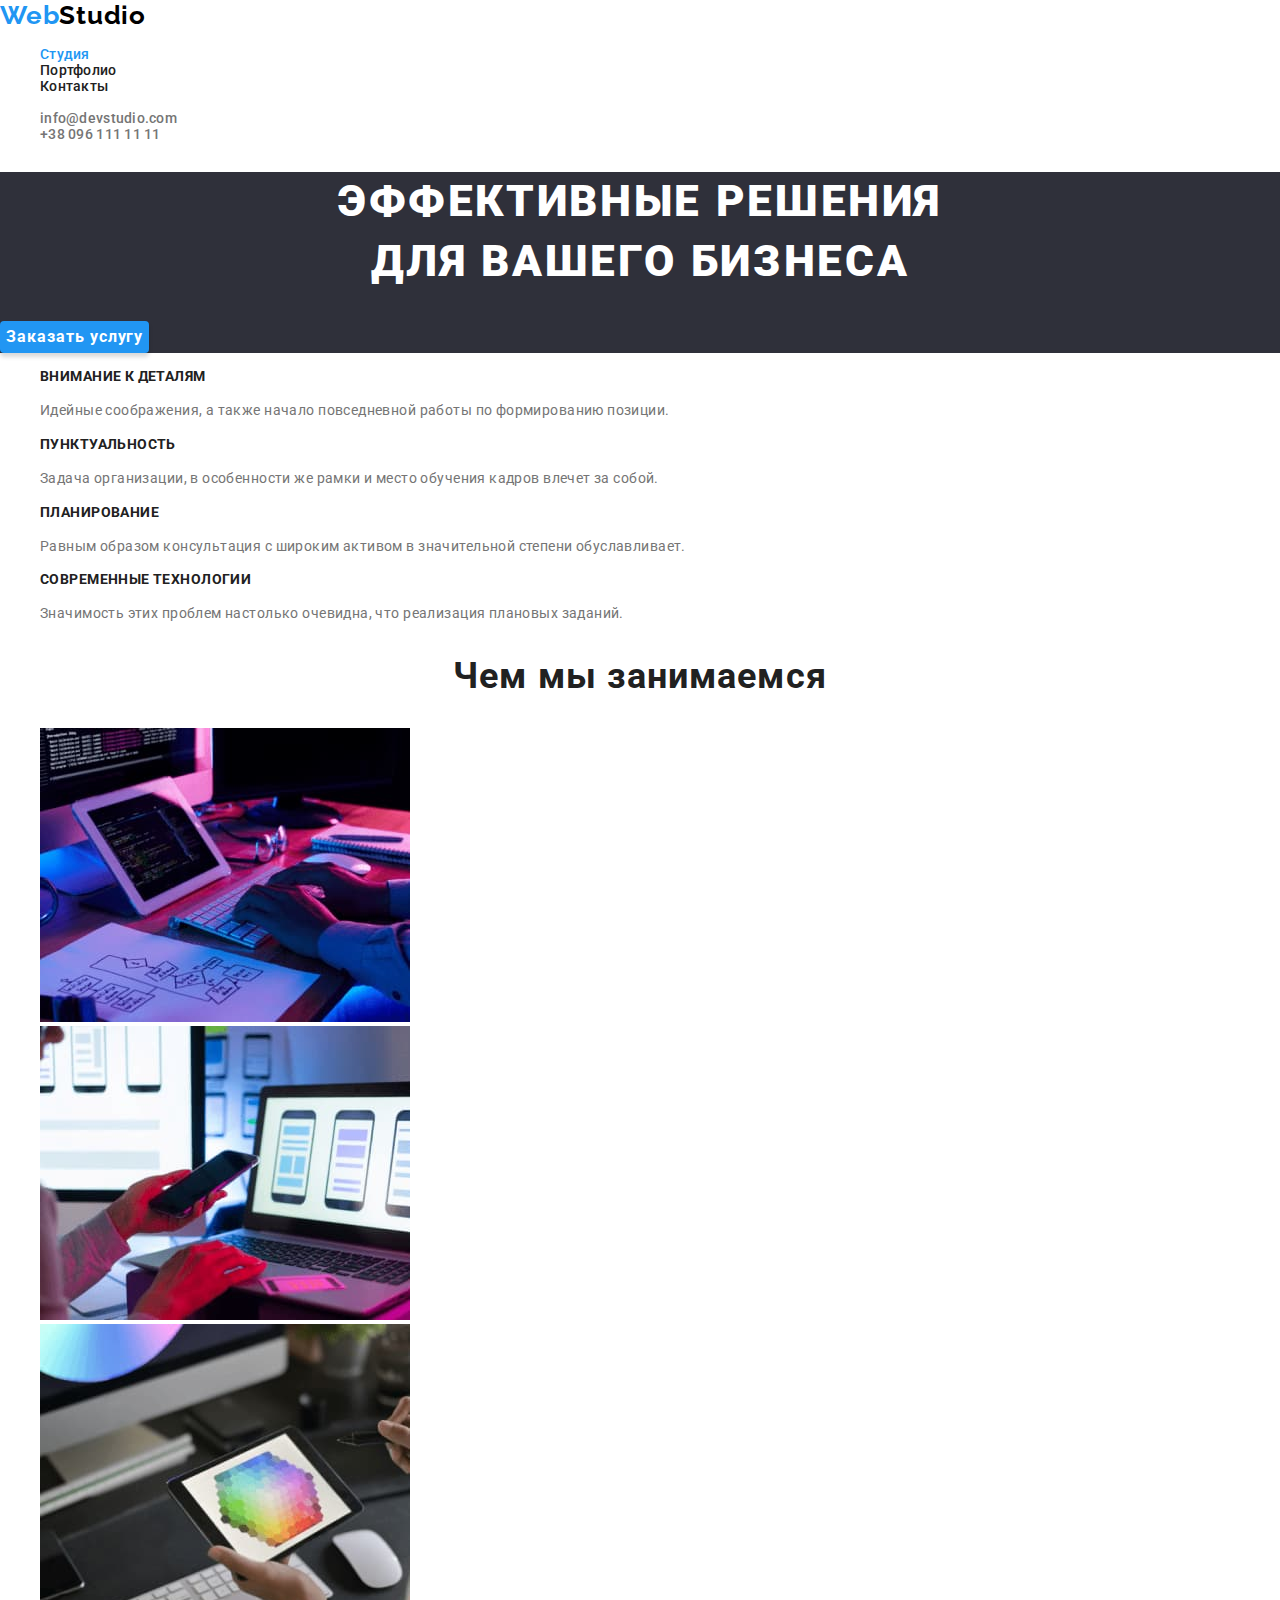
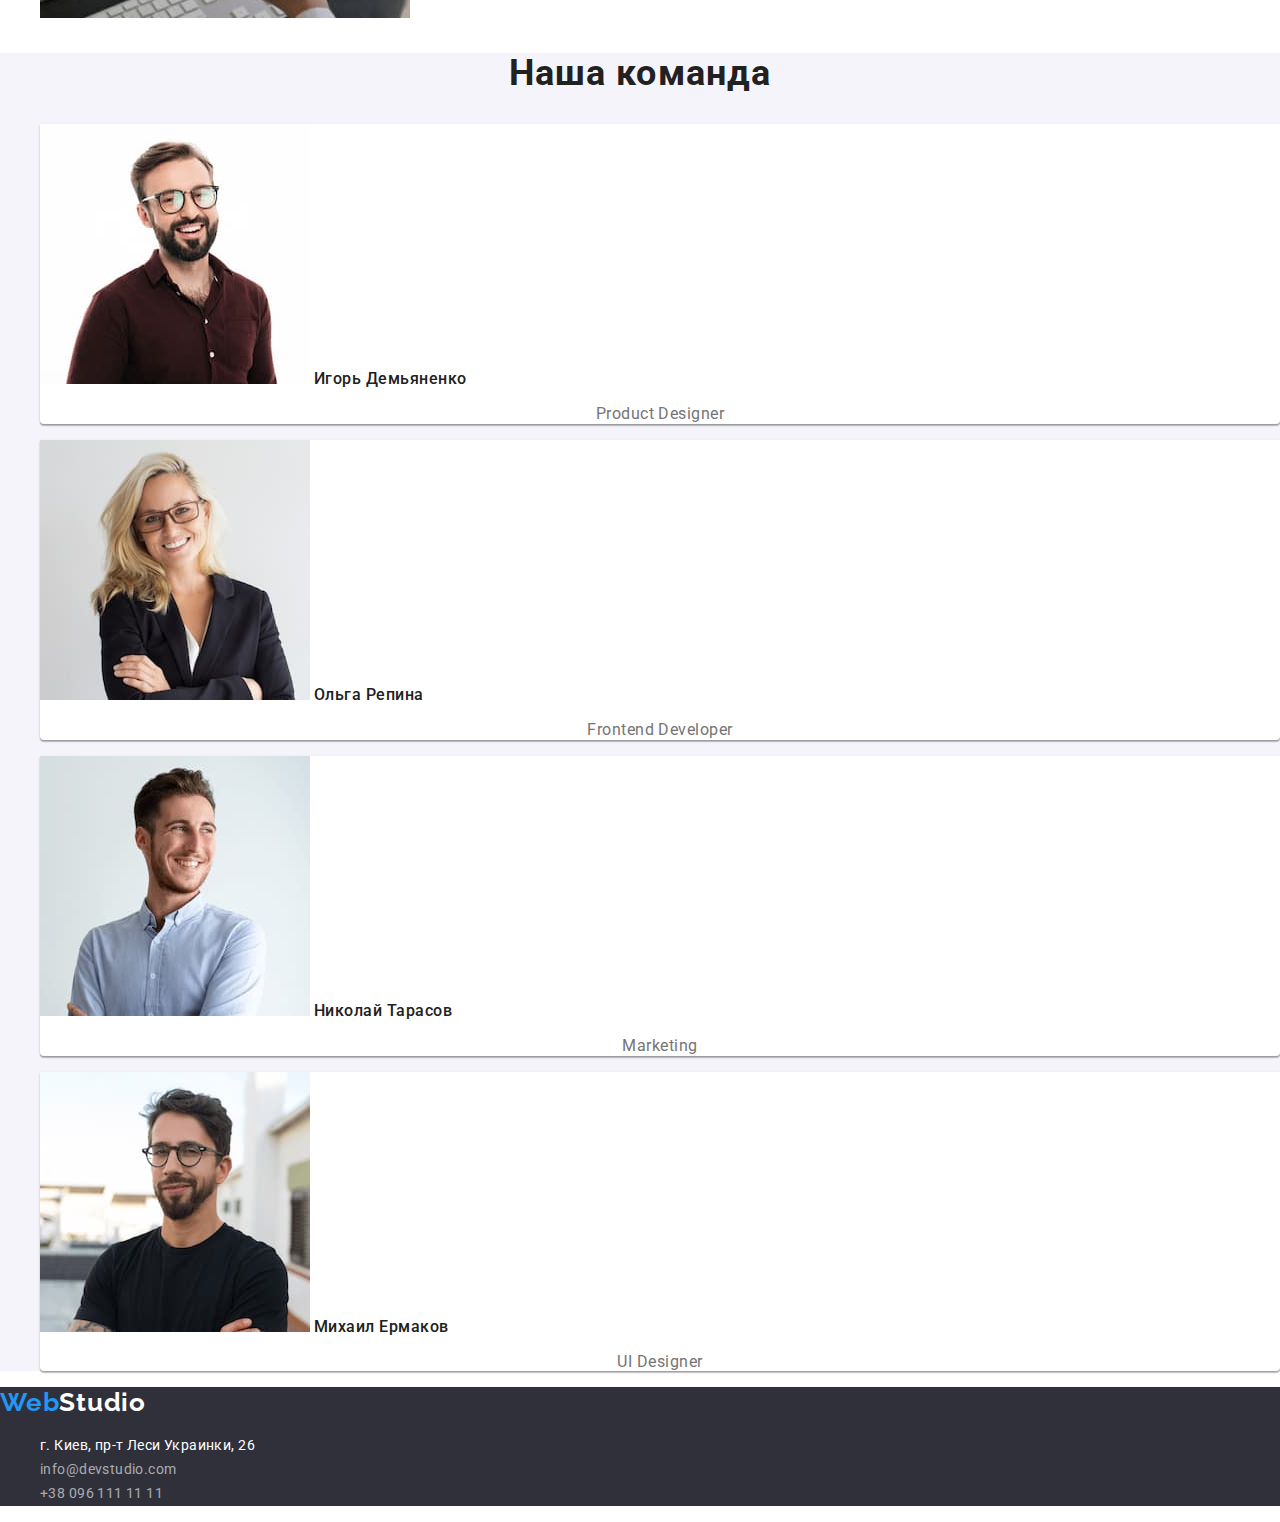
<file: index.html>
<!DOCTYPE html>
<html lang="ru">
  <head>
    <meta charset="UTF-8" />
    <meta http-equiv="X-UA-Compatible" content="IE=edge" />
    <meta name="viewport" content="width=device-width, initial-scale=1.0" />
    <title>Document</title>
    <link rel="preconnect" href="https://fonts.googleapis.com" />
    <link rel="preconnect" href="https://fonts.gstatic.com" crossorigin />
    <link
      href="https://fonts.googleapis.com/css2?family=Raleway:wght@700&family=Roboto:wght@400;500;700;900&display=swap"
      rel="stylesheet"
    />
    <link rel="stylesheet" href="./css/normalize.css" />
    <link rel="stylesheet" href="./css/styles.css" />
  </head>
  <body>
    <!-- шапка -->
    <header class="header">
      <nav class="header-nav">
        <!-- лого -->
        <a class="header-logo link" href="./index.html"><span class="logo">Web</span>Studio</a>

        <!-- навигация -->
        <ul class="nav-list list">
          <li class="nav-page">
            <a class="link current" href="./index.html">Студия</a>
          </li>
          <li class="nav-page">
            <a class="link" href="./portfolio.html">Портфолио</a>
          </li>
          <li class="nav-page">
            <a class="link" href="">Контакты</a>
          </li>
        </ul>
      </nav>

      <!-- контакты -->
      <ul class="contacts-list list">
        <li class="contacts-item">
          <a class="contacts-link link" href="mailto:info@devstudio.com">info@devstudio.com</a>
        </li>
        <li class="contacts-item">
          <a class="contacts-link link" href="tel:+380961111111">+38 096 111 11 11</a>
        </li>
      </ul>
    </header>

    <!-- основной -->
    <main>
      <!-- банер/блог герой -->
      <section class="section hero">
        <h1 class="hero-name">
          Эффективные решения <br />
          для вашего бизнеса
        </h1>

        <button class="hero-button" type="button">Заказать услугу</button>
      </section>

      <!-- список требований -->
      <section class="section require">
        <h2 class="require-section-name visually-hidden">Cписок требований</h2>
        <ul class="require-list list">
          <li class="require-point">
            <h3 class="require-name">Внимание к деталям</h3>
            <p class="require-text">
              Идейные соображения, а также начало повседневной работы по формированию позиции.
            </p>
          </li>
          <li class="require-point">
            <h3 class="require-name">Пунктуальность</h3>
            <p class="require-text">
              Задача организации, в особенности же рамки и место обучения кадров влечет за собой.
            </p>
          </li>
          <li class="require-point">
            <h3 class="require-name">Планирование</h3>
            <p class="require-text">
              Равным образом консультация с широким активом в значительной степени обуславливает.
            </p>
          </li>
          <li class="require-point">
            <h3 class="require-name">Современные технологии</h3>
            <p class="require-text">
              Значимость этих проблем настолько очевидна, что реализация плановых заданий.
            </p>
          </li>
        </ul>
      </section>

      <!-- Чем мы занимаемся -->
      <section class="section about">
        <h2 class="about-section-name">Чем мы занимаемся</h2>

        <ul class="about-list list">
          <li class="about-item">
            <img src="./images/ur-works1.jpg" alt="работает на ПК" width="370" />
          </li>

          <li class="about-item">
            <img src="./images/ur-works2.jpg" alt="работает на телефоне" width="370" />
          </li>

          <li class="about-item">
            <img src="./images/ur-works3.jpg" alt="работает на планшете" width="370" />
          </li>
        </ul>
      </section>

      <!-- Наша команда -->
      <section class="section team">
        <h2 class="team-section-name">Наша команда</h2>

        <ul class="team-list list">
          <li class="team-item">
            <img src="./images/ur-team1.jpg" alt="член команды" width="270" />
            <b class="team-name">Игорь Демьяненко</b>
            <p class="team-text" lang="en">Product Designer</p>
          </li>

          <li class="team-item">
            <img src="./images/ur-team2.jpg" alt="член команды" width="270" />
            <b class="team-name">Ольга Репина</b>
            <p class="team-text" lang="en">Frontend Developer</p>
          </li>

          <li class="team-item">
            <img src="./images/ur-team3.jpg" alt="член команды" width="270" />
            <b class="team-name">Николай Тарасов</b>
            <p class="team-text" lang="en">Marketing</p>
          </li>

          <li class="team-item">
            <img src="./images/ur-team4.jpg" alt="член команды" width="270" />
            <b class="team-name">Михаил Ермаков</b>
            <p class="team-text" lang="en">UI Designer</p>
          </li>
        </ul>
      </section>
    </main>

    <!-- подвал -->
    <footer class="footer">
      <a class="link footer-logo" href="./index.html"><span class="logo">Web</span>Studio</a>

      <address class="adr">
        <ul class="adr-list list">
          <li class="adr-point">
            <a
              class="adr-link link"
              href="https://goo.gl/maps/2CgbArVc6HHT8Zt37"
              target="_blank"
              rel="noopener nofollow noreferre"
            >
              г. Киев, пр-т Леси Украинки, 26
            </a>
          </li>

          <li class="adr-point">
            <a class="adr-cont link" href="mailto:info@devstudio.com">info@devstudio.com</a>
          </li>

          <li class="adr-point">
            <a class="adr-cont link" href="tel:+380961111111">+38 096 111 11 11</a>
          </li>
        </ul>
      </address>
    </footer>
  </body>
</html>
</file>
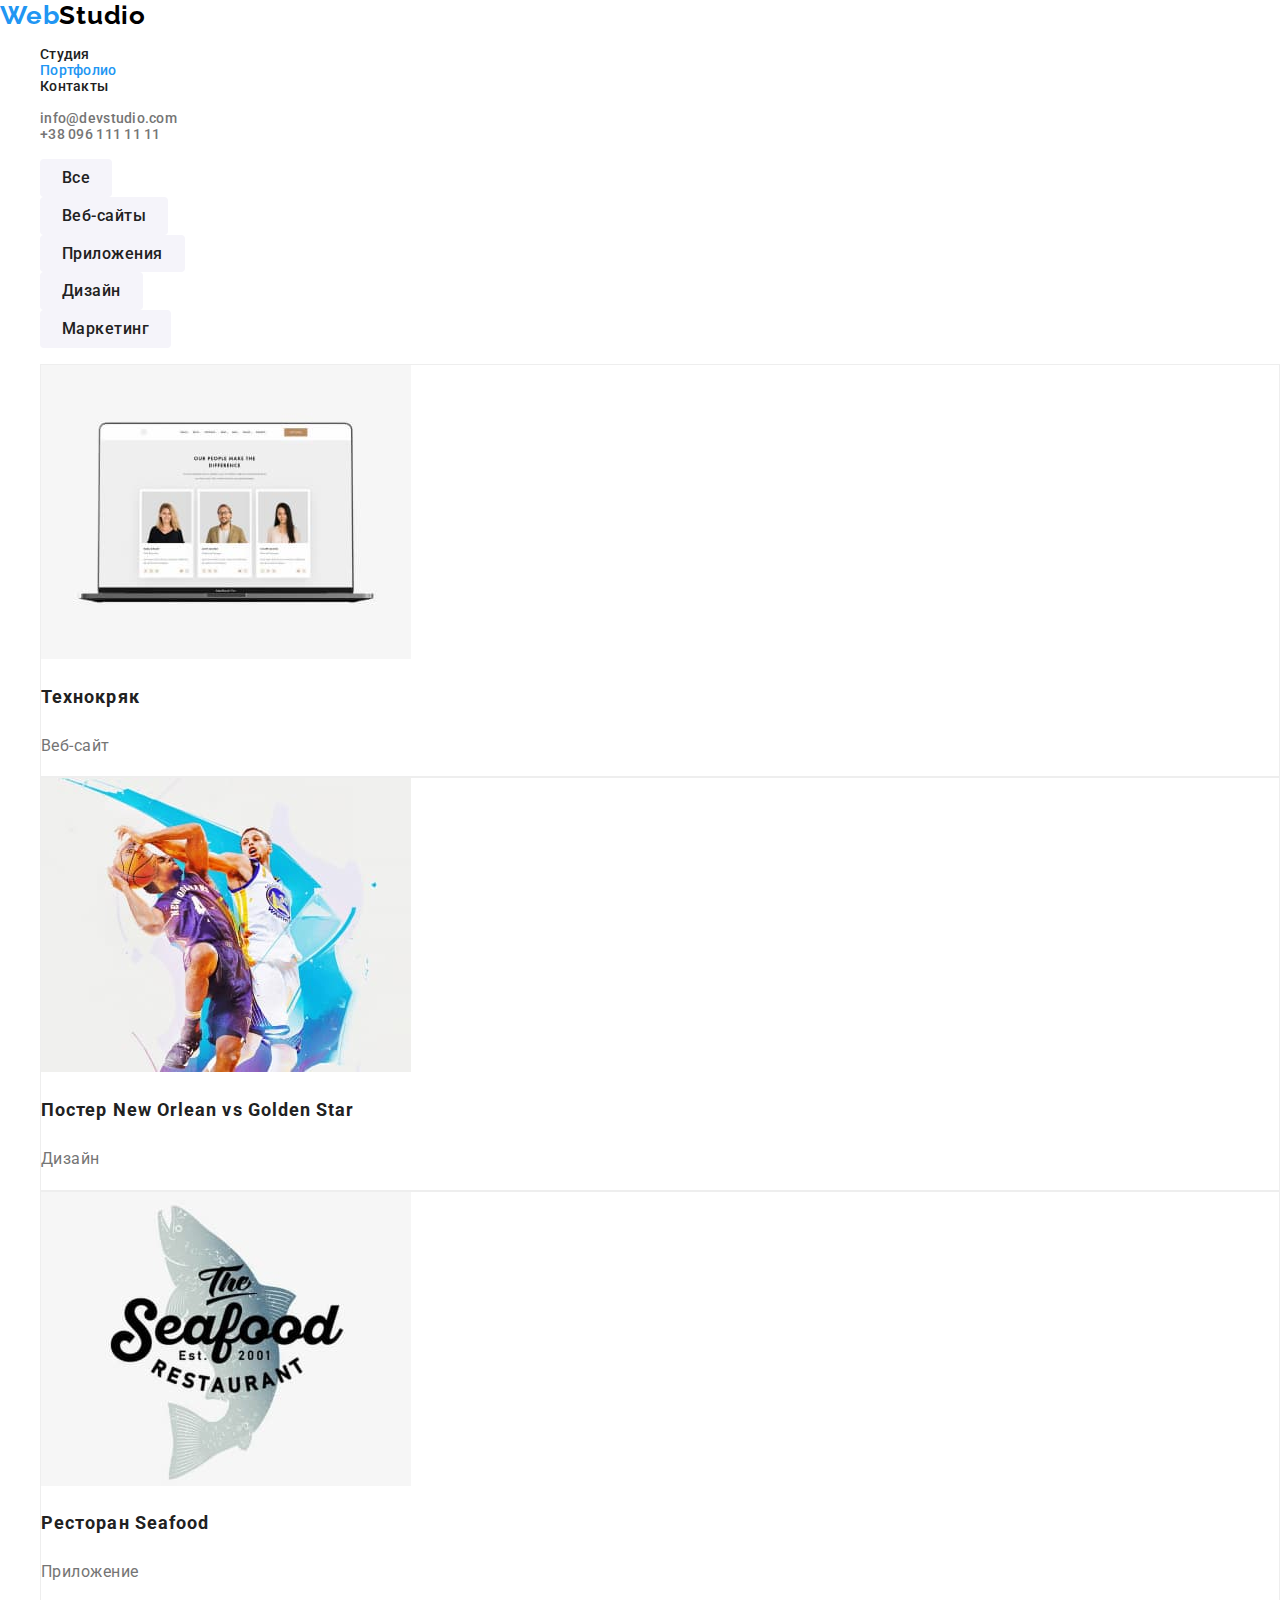
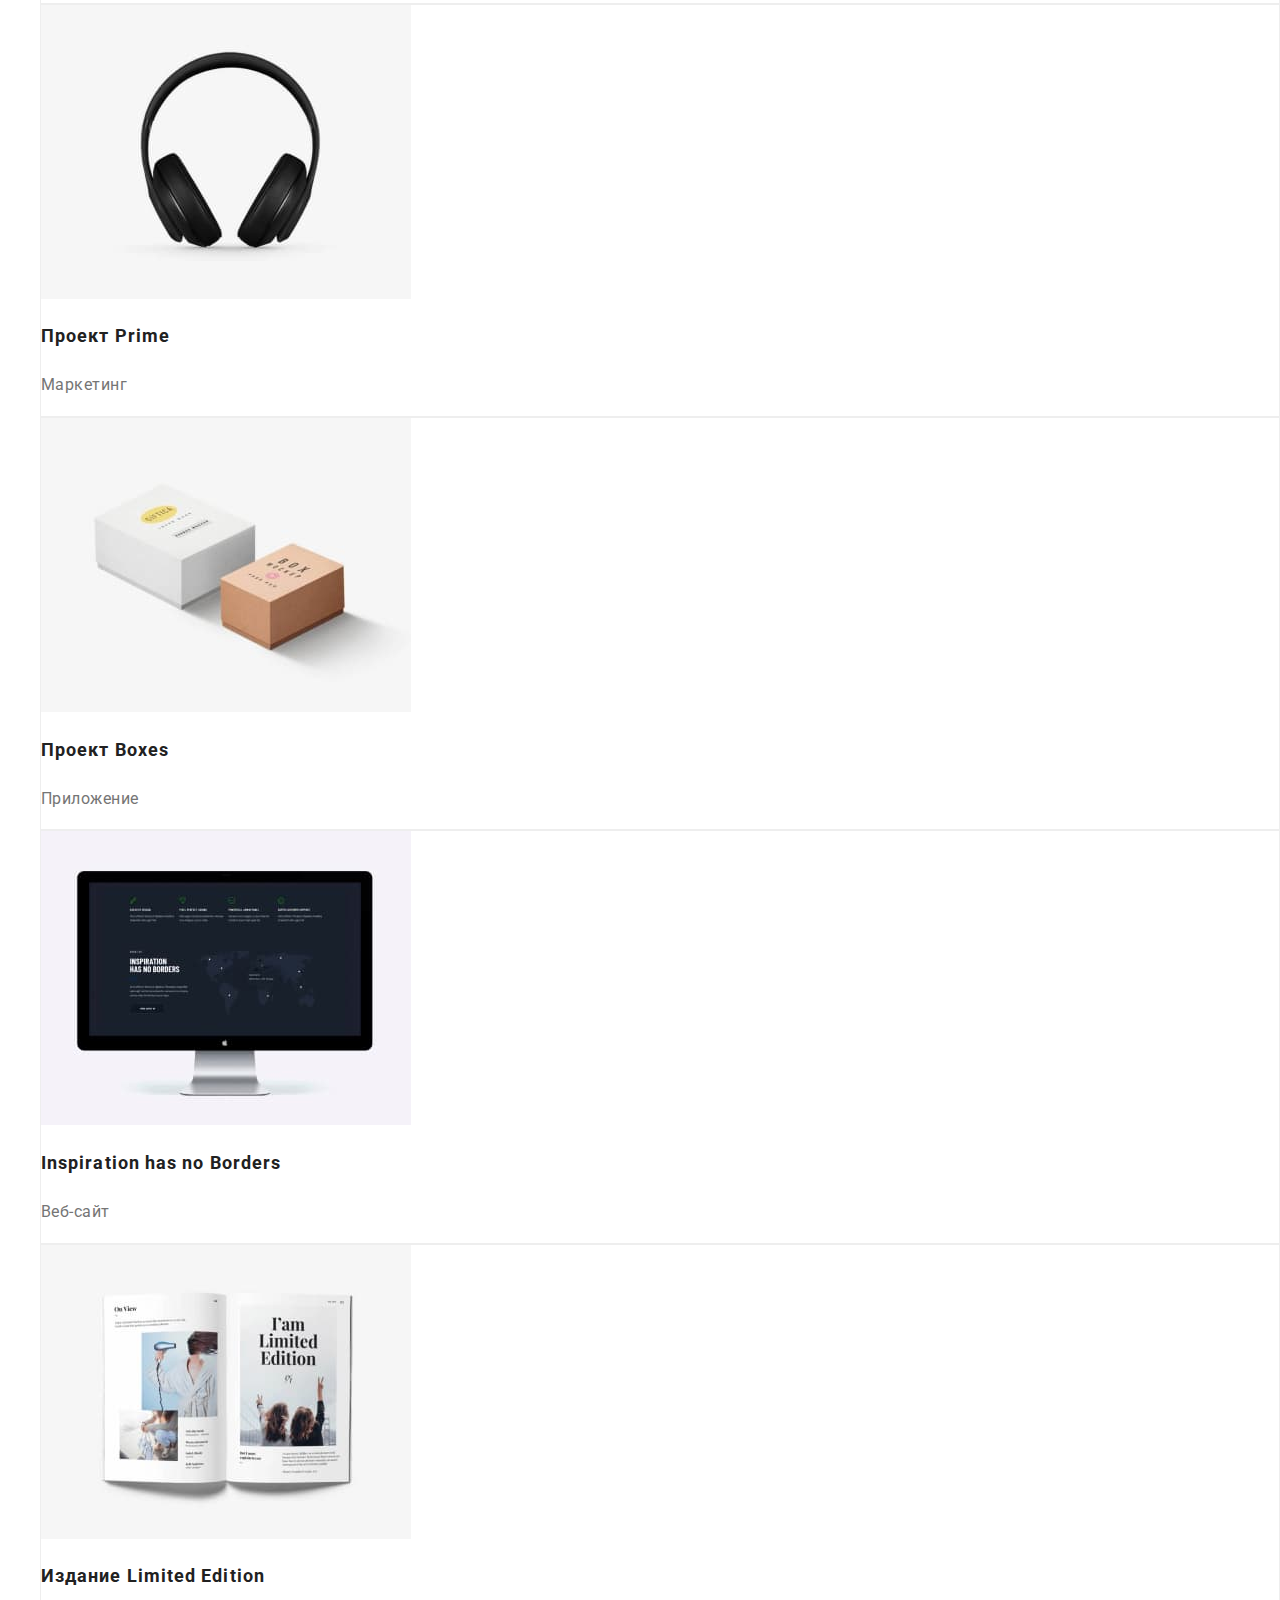
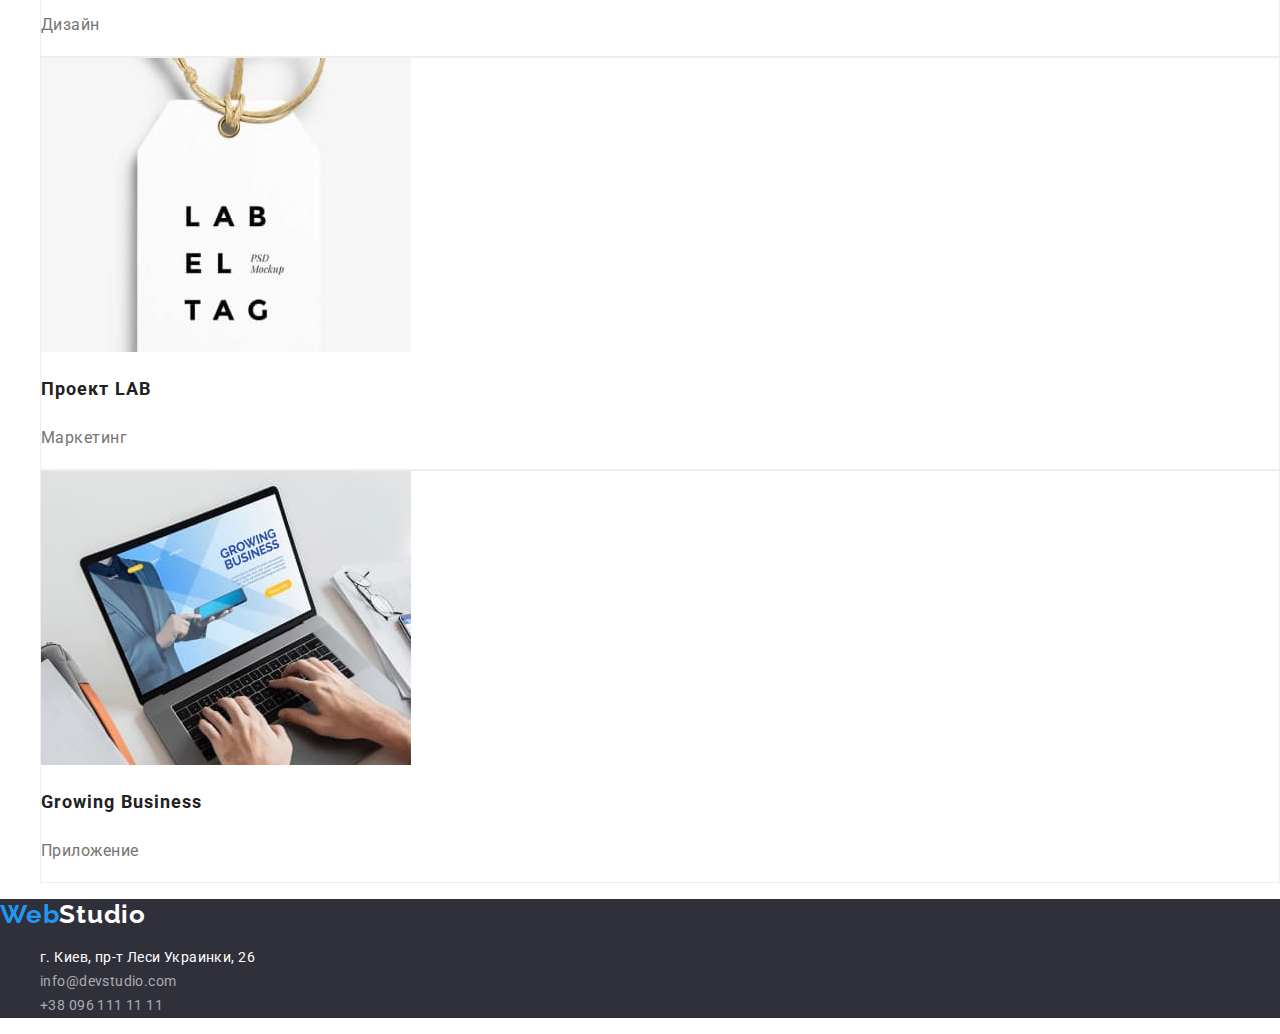
<file: portfolio.html>
<!DOCTYPE html>
<html lang="ru">
  <head>
    <meta charset="UTF-8" />
    <meta http-equiv="X-UA-Compatible" content="IE=edge" />
    <meta name="viewport" content="width=device-width, initial-scale=1.0" />
    <title>Document</title>
    <link rel="preconnect" href="https://fonts.googleapis.com" />
    <link rel="preconnect" href="https://fonts.gstatic.com" crossorigin />
    <link
      href="https://fonts.googleapis.com/css2?family=Raleway:wght@700&family=Roboto:wght@400;500;700;900&display=swap"
      rel="stylesheet"
    />
    <link rel="stylesheet" href="./css/normalize.css" />
    <link rel="stylesheet" href="./css/styles.css" />
  </head>
  <body>
    <!-- шапка -->
    <header class="header">
      <nav class="header-nav">
        <!-- лого -->
        <a class="header-logo link" href="./index.html"><span class="logo">Web</span>Studio</a>

        <!-- навигация -->
        <ul class="nav-list list">
          <li class="nav-page">
            <a class="link" href="./index.html">Студия</a>
          </li>
          <li class="nav-page">
            <a class="link current" href="./portfolio.html">Портфолио</a>
          </li>
          <li class="nav-page">
            <a class="link" href="">Контакты</a>
          </li>
        </ul>
      </nav>

      <!-- контакты -->
      <ul class="contacts-list list">
        <li class="contacts-item">
          <a class="contacts-link link" href="mailto:info@devstudio.com">info@devstudio.com</a>
        </li>
        <li class="contacts-item">
          <a class="contacts-link link" href="tel:+380961111111">+38 096 111 11 11</a>
        </li>
      </ul>
    </header>

    <!-- основной -->
    <main>
      <section class="section portfolio">
        <h1 class="portfolio-section-name visually-hidden">Портфолио</h1>

        <ul class="filter-list list">
          <li class="filter-page">
            <button class="filter-button" type="button">Все</button>
          </li>
          <li class="filter-page">
            <button class="filter-button" type="button">Веб-сайты</button>
          </li>
          <li class="filter-page">
            <button class="filter-button" type="button">Приложения</button>
          </li>
          <li class="filter-page">
            <button class="filter-button" type="button">Дизайн</button>
          </li>
          <li class="filter-page">
            <button class="filter-button" type="button">Маркетинг</button>
          </li>
        </ul>

        <ul class="portfolio-list list">
          <li class="portfolio-item">
            <a class="portfolio-page link" href="">
              <img src="./images/img-portfolio/portfolio-one.jpg" alt="ноутбук" width="370" />
              <h2 class="portfolio-name">Технокряк</h2>
              <p class="portfolio-text">Веб-сайт</p>
            </a>
          </li>
          <li class="portfolio-item">
            <a class="portfolio-page link" href="">
              <img src="./images/img-portfolio/portfolio-two.jpg" alt="баскетболисты" width="370" />
              <h2 class="portfolio-name">
                Постер <span lang="en">New Orlean vs Golden Star</span>
              </h2>
              <p class="portfolio-text">Дизайн</p>
            </a>
          </li>
          <li class="portfolio-item">
            <a class="portfolio-page link" href="">
              <img
                src="./images/img-portfolio/portfolio-three.jpg"
                alt="рыбный ресторан"
                width="370"
              />
              <h2 class="portfolio-name">Ресторан <span lang="en">Seafood</span></h2>
              <p class="portfolio-text">Приложение</p>
            </a>
          </li>
          <li class="portfolio-item">
            <a class="portfolio-page link" href="">
              <img src="./images/img-portfolio/portfolio-four.jpg" alt="наушники" width="370" />
              <h2 class="portfolio-name">Проект <span lang="en">Prime</span></h2>
              <p class="portfolio-text">Маркетинг</p>
            </a>
          </li>
          <li class="portfolio-item">
            <a class="portfolio-page link" href="">
              <img src="./images/img-portfolio/portfolio-five.jpg" alt="две коробки" width="370" />
              <h2 class="portfolio-name">Проект <span lang="en">Boxes</span></h2>
              <p class="portfolio-text">Приложение</p>
            </a>
          </li>
          <li class="portfolio-item">
            <a class="portfolio-page link" href="">
              <img
                src="./images/img-portfolio/portfolio-six.jpg"
                alt="екран компьютера"
                width="370"
              />
              <h2 class="portfolio-name" lang="en">Inspiration has no Borders</h2>
              <p class="portfolio-text">Веб-сайт</p>
            </a>
          </li>
          <li class="portfolio-item">
            <a class="portfolio-page link" href="">
              <img
                src="./images/img-portfolio/portfolio-seven.jpg"
                alt="открытая книга"
                width="370"
              />
              <h2 class="portfolio-name">Издание <span lang="en">Limited Edition</span></h2>
              <p class="portfolio-text">Дизайн</p>
            </a>
          </li>
          <li class="portfolio-item">
            <a class="portfolio-page link" href="">
              <img
                src="./images/img-portfolio/portfolio-eight.jpg"
                alt="бирка с надписью"
                width="370"
              />
              <h2 class="portfolio-name">Проект <span lang="en">LAB</span></h2>
              <p class="portfolio-text">Маркетинг</p>
            </a>
          </li>
          <li class="portfolio-item">
            <a class="portfolio-page link" href="">
              <img
                src="./images/img-portfolio/portfolio-nine.jpg"
                alt="работа за ноутбуком"
                width="370"
              />
              <h2 lang="en" class="portfolio-name">Growing Business</h2>
              <p class="portfolio-text">Приложение</p>
            </a>
          </li>
        </ul>
      </section>
    </main>

    <!-- подвал -->
    <footer class="footer">
      <a class="link footer-logo" href="./index.html"><span class="logo">Web</span>Studio</a>

      <address class="adr">
        <ul class="adr-list list">
          <li class="adr-point">
            <a
              class="adr-link link"
              href="https://goo.gl/maps/2CgbArVc6HHT8Zt37"
              target="_blank"
              rel="noopener nofollow noreferre"
            >
              г. Киев, пр-т Леси Украинки, 26
            </a>
          </li>

          <li class="adr-point">
            <a class="adr-cont link" href="mailto:info@devstudio.com">info@devstudio.com</a>
          </li>

          <li class="adr-point">
            <a class="adr-cont link" href="tel:+380961111111">+38 096 111 11 11</a>
          </li>
        </ul>
      </address>
    </footer>
  </body>
</html>
</file>
<file: css/styles.css>
:root {
  --primery-text-color: #757575;
  --accent-collor: #2196f3;
  --title-color: #212121;
  --footer-bgc: #2f303a;
  --header-bgc: #ffffff;
}

body {
  font-family: 'Roboto', sans-serif;
  color: var(--primery-text-color);
}

.list {
  list-style: none;
}

.link {
  text-decoration: none;
}

.visually-hidden {
  position: absolute;
  white-space: nowrap;
  width: 1px;
  height: 1px;
  overflow: hidden;
  border: 0;
  padding: 0;
  clip: rect(0 0 0 0);
  clip-path: inset(50%);
  margin: -1px;
}
/* ------------------------------------------------------------header   */

.header {
  background: var(--header-bgc);
}

.header-logo {
  font-family: 'Raleway', sans-serif;
  font-style: normal;
  font-weight: 700;
  font-size: 26px;
  line-height: 1.19;
  letter-spacing: 0.03em;
  color: #000000;
}

.logo {
  color: var(--accent-collor);
}

.nav-page {
  font-style: normal;
  font-weight: 500;
  font-size: 14px;
  line-height: 1.14;
  letter-spacing: 0.02em;
}

.nav-page .link {
  color: var(--title-color);
}
.nav-page .link:hover,
.nav-page .link:focus {
  color: var(--accent-collor);
}
.nav-page .link.current {
  color: var(--accent-collor);
}

.contacts-list {
  font-style: normal;
  font-weight: 500;
  font-size: 14px;
  line-height: 1.14;
  letter-spacing: 0.02em;
}

.contacts-list .link {
  color: var(--primery-text-color);
}
.contacts-list .link:hover,
.contacts-list .link:focus {
  color: var(--accent-collor);
}

/* ---------------------------------------------------------------footer */
.footer {
  background-color: var(--footer-bgc);
}

.footer .footer-logo {
  font-family: 'Raleway', sans-serif;
  font-style: normal;
  font-weight: 700;
  font-size: 26px;
  line-height: 1.19;
  letter-spacing: 0.03em;
  color: #ffffff;
}

.adr-list .adr-link {
  font-style: normal;
  font-size: 14px;
  line-height: 1.71;
  letter-spacing: 0.03em;
  color: #ffffff;
}
.adr-link:hover,
.adr-link:focus {
  color: var(--accent-collor);
}

.adr-cont {
  font-style: normal;
  font-size: 14px;
  line-height: 1.71;
  letter-spacing: 0.03em;
  color: rgba(255, 255, 255, 0.6);
}
.adr-cont:hover,
.adr-cont:focus {
  color: var(--accent-collor);
}

/* ----------------------------------------------------------studio main */

/* ----------------hero */
.hero {
  background-color: var(--footer-bgc);
}

.hero-name {
  font-style: normal;
  font-weight: 900;
  font-size: 44px;
  line-height: 1.36;
  text-align: center;
  letter-spacing: 0.06em;
  text-transform: uppercase;
  color: #ffffff;
}

.hero-button {
  font-style: normal;
  font-weight: 700;
  font-size: 16px;
  line-height: 1.87;
  display: flex;
  align-items: center;
  text-align: center;
  letter-spacing: 0.06em;
  color: #ffffff;
  background: var(--accent-collor);
  box-shadow: 0px 4px 4px rgba(0, 0, 0, 0.15);
  border-radius: 4px;
  border: none;
  cursor: pointer;
}
.hero-button:hover,
.hero-button:focus {
  background-color: #188ce8;
}

/* -----------------------require list */

.require-section-name {
  font-style: normal;
  font-weight: 700;
  font-size: 36px;
  line-height: 1.16;
  text-align: center;
  letter-spacing: 0.03em;
  color: var(--title-color);
}

.require-name {
  font-style: normal;
  font-weight: 700;
  font-size: 14px;
  line-height: 1.14;
  letter-spacing: 0.03em;
  text-transform: uppercase;
  color: var(--title-color);
}

.require-text {
  font-size: 14px;
  line-height: 1.7;
  letter-spacing: 0.03em;
}

/* --------------------about section */
.about-section-name {
  font-style: normal;
  font-weight: 700;
  font-size: 36px;
  line-height: 1.16;
  text-align: center;
  letter-spacing: 0.03em;
  color: var(--title-color);
}

/* --------------------team section */

.team {
  background-color: #f5f4fa;
}

.team-section-name {
  font-style: normal;
  font-weight: 700;
  font-size: 36px;
  line-height: 1.16;
  text-align: center;
  letter-spacing: 0.03em;
  color: var(--title-color);
}

.team-item {
  background: #ffffff;
  box-shadow: 0px 1px 3px rgba(0, 0, 0, 0.12), 0px 1px 1px rgba(0, 0, 0, 0.14),
    0px 2px 1px rgba(0, 0, 0, 0.2);
  border-radius: 0px 0px 4px 4px;
}

.team-name {
  font-style: normal;
  font-weight: 500;
  font-size: 16px;
  line-height: 1.18;
  text-align: center;
  letter-spacing: 0.03em;
  color: var(--title-color);
}

.team-text {
  font-size: 16px;
  line-height: 1.18;
  text-align: center;
  letter-spacing: 0.03em;
}

/* -------------------------------------------------------portfolio main */

.filter-button {
  background: #f5f4fa;
  border-radius: 4px;
  font-family: 'Roboto';
  font-style: normal;
  font-weight: 500;
  font-size: 16px;
  line-height: 1.62;
  text-align: center;
  letter-spacing: 0.03em;
  color: var(--title-color);
  cursor: pointer;
  border: none;
  padding: 6px 22px;
}
.filter-button:hover,
.filter-button:focus {
  color: #ffffff;
  background-color: var(--accent-collor);
}

.portfolio-name {
  font-style: normal;
  font-weight: 700;
  font-size: 18px;
  line-height: 2;
  letter-spacing: 0.06em;
  color: var(--title-color);
}

.portfolio-text {
  font-style: normal;
  font-size: 16px;
  line-height: 1.87;
  letter-spacing: 0.03em;
  color: var(--primery-text-color);
}

.portfolio-item {
  box-sizing: border-box;
  background: #ffffff;
  border: 1px solid #eeeeee;
}
</file>
